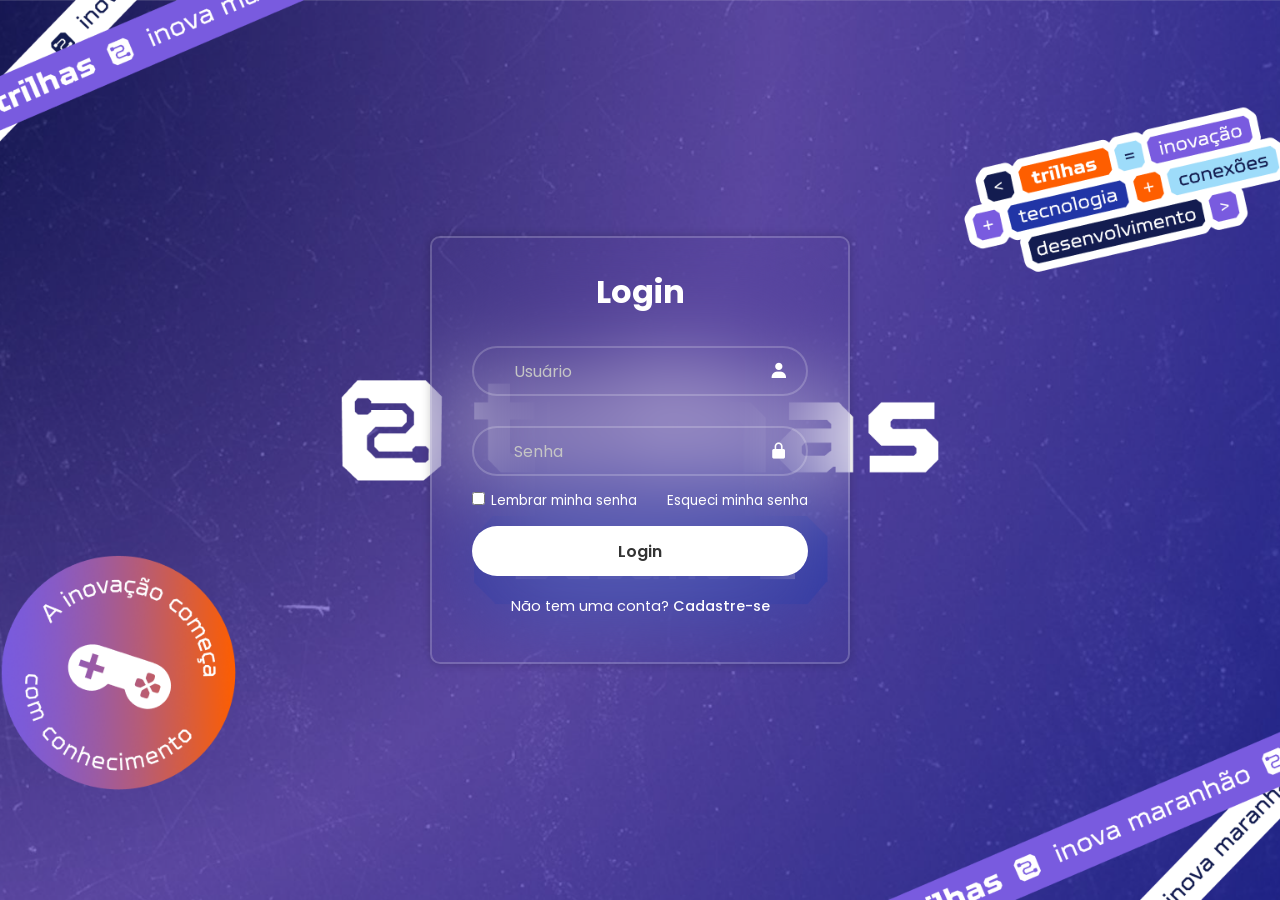
<file: index.html>
<!DOCTYPE html>
<html lang="pt-br">
  <head>
    <meta charset="UTF-8" />
    <meta name="viewport" content="width=device-width, initial-scale=1.0" />
    <link
      href="https://unpkg.com/boxicons@2.1.4/css/boxicons.min.css"
      rel="stylesheet"
    />
    <link rel="stylesheet" href="assets/CSS/login.css" />
    <title>Login page</title>
  </head>
  <body>
    <div class="container">
      <form action="">
        <h1>Login</h1>
        <div class="input-box">
          <input type="email" placeholder="Usuário" />
          <i class="bx bxs-user"></i>
        </div>
        <div class="input-box">
          <input type="password" placeholder="Senha" />
          <i class="bx bxs-lock-alt"></i>
        </div>
        <div class="remember-forgot">
          <label> <input type="checkbox" /> Lembrar minha senha </label>
          <a href="#">Esqueci minha senha</a>
        </div>

        <button type="submit" class="login">Login</button>

        <div class="register-link">
          <p>Não tem uma conta? <a href="main.html">Cadastre-se</a></p>
        </div>
      </form>
    </div>
  </body>
</html>
</file>
<file: assets/CSS/login.css>
@import url("https://fonts.googleapis.com/css2?family=Poppins:wght@100;200;300;400;500;600;700;800;900&family=Roboto+Condensed:wght@100..900&display=swap");

* {
  margin: 0;
  padding: 0;
  box-sizing: border-box;
  font-family: "Poppins", sans-serif;
}

body {
  display: flex;
  justify-content: center;
  align-items: center;
  min-height: 100vh;
  background: url(/assets/img/Capa.png);
  background-size: cover;
  background-position: center;
  padding: 20px;
}

.container {
  width: 90%;
  max-width: 420px;
  background-color: transparent;
  backdrop-filter: blur(50px);
  border: 2px solid rgba(255, 255, 255, 0.2);
  border-radius: 10px;
  color: white;
  padding: 30px 40px;
  box-shadow: 0 0 10px rgba(0, 0, 0, 0.2);
}

.container h1 {
  font-size: 2rem;
  text-align: center;
}

.input-box {
  position: relative;
  width: 100%;
  height: 50px;
  margin: 30px 0;
}

.input-box input {
  width: 100%;
  height: 100%;
  background-color: transparent;
  border: 2px solid rgba(255, 255, 255, 0.2);
  border-radius: 40px;
  outline: none;
  font-size: 1rem;
  color: white;
  padding: 20px 45px 20px 40px;
}

.input-box input::placeholder {
  color: #c5c5c5;
}

.input-box i {
  position: absolute;
  right: 20px;
  top: 50%;
  transform: translateY(-50%);
  font-size: 1.2rem;
}

.remember-forgot {
  font-size: 0.85rem;
  display: flex;
  justify-content: space-between;
  margin: -15px 0 15px;
  white-space: nowrap;
}

.remember-forgot label input {
  accent-color: white;
  margin-right: 2px;
}

.remember-forgot a {
  text-decoration: none;
  color: white;
}

.remember-forgot a:hover {
  text-decoration: underline;
}

.login {
  width: 100%;
  height: 50px;
  background-color: white;
  border: none;
  border-radius: 40px;
  cursor: pointer;
  font-size: 1rem;
  color: #333;
  font-weight: 600;
}

.login:hover {
  background-color: transparent;
  border: 2px solid rgba(255, 255, 255, 0.2);
  color: white;
  transition: 0.5s;
}

.register-link {
  font-size: 0.9rem;
  text-align: center;
  margin: 20px 0 15px;
}

.register-link a {
  text-decoration: none;
  color: white;
  font-weight: 500;
}

.register-link a:hover {
  text-decoration: underline;
}

@media (max-width: 480px) {
  .container {
    padding: 20px;
  }

  .container h1 {
    font-size: 1.8rem;
  }

  .input-box input {
    font-size: 0.9rem;
    padding: 15px 40px;
  }

  .input-box i {
    font-size: 1rem;
  }

  .login {
    font-size: 0.9rem;
  }

  .remember-forgot {
    font-size: 0.8rem;
  }

  .register-link {
    font-size: 0.8rem;
  }
}

@media (max-width: 320px) {
  .container {
    padding: 15px;
  }

  .container h1 {
    font-size: 1.5rem;
  }

  .input-box input {
    font-size: 0.8rem;
  }

  .login {
    font-size: 0.8rem;
  }
}
</file>
